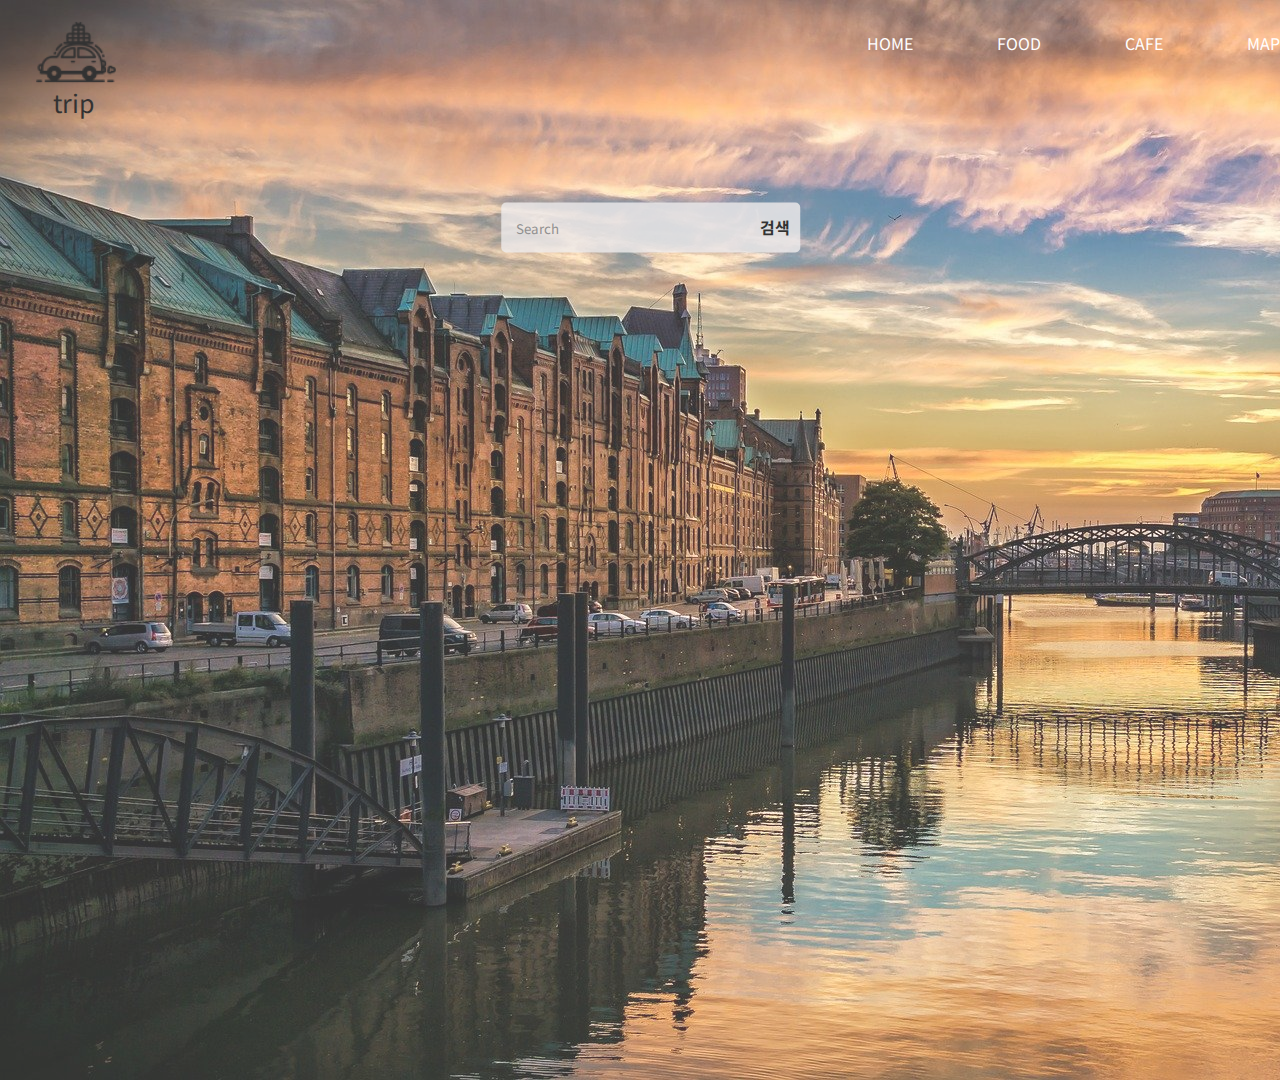
<file: home1.html>
<!DOCTYPE html>
<html lang="en">
<head>
    <link href="https://fonts.googleapis.com/css2?family=Noto+Sans+KR&display=swap" rel="stylesheet">
    <link rel="stylesheet" type="text/css" href="style1.css">
    <meta charset="UTF-8">
    <meta http-equiv="X-UA-Compatible" content="IE=edge">
    <meta name="viewport" content="width=device-width, initial-scale=1.0">
    <title>Document</title>
</head>
<body>
    <div class = "wrap">
        <div class = "intro_bg">
            
            <div class = "header">
                
                <div class="title">
                    <img src = "icons/여행.png">
                    <div>trip</div>
                </div>
                <ul class= "nav">
                   <li><a href="home.html">HOME</a></li>
                   <li><a href="#">FOOD</a></li>
                   <li><a href="#">CAFE</a></li>
                   <li><a href="home.html#link_main_text1">MAP</a></li>
                </ul>
                </div>
                    <div class = "center">
                        <form>
                            <input type = "search" placeholder="Search" name = "serach">
                            <span>검색</span>
                        </form>
                    </div>
            </div>
            
        </div>
    
</body>
</html>
</file>
<file: style1.css>
*{
    font-family: 'Noto Sans KR', sans-serif;
    list-style: none;
    text-decoration: none;
    border-collapse: collapse;
    margin: 0px;
    padding: 0px;
    color: #000;
}

.intro_bg {
    background-image: url("image/여행배경.jpg");
    width: 100%;
    height: 1080px;
    opacity: 0.8;
    
}

.title  {
    width: 300x;
    height: 60px;
    
    margin-top: 12px;
    margin-left: 24px;
    padding-left: 12px;
    
}

.title > img {
    width: 80px;
}

.title > div {
    font-size: 25px;
    margin-left: 17px;
    line-height: 10px;

}

.header {
    display: flex;
    width: 1280px;
    height: 86px;
    
}



.nav {
    display: flex;
    width: calc(1280px - 60px);
    
    justify-content: flex-end;
    line-height: 86px;
    
}

.nav > li {
    margin-left: 84px;
}

.nav > li > a {
    color: white;
 }

 .center  {
     position: absolute;
     top: 25%;
     left: 45%;
     transform: translate(-25%, -45%);
     background:rgba(236, 232, 232, 0.8);
     padding: 5px;
     border-radius: 5px;
     
 }
 .center > form {
     background: rgba(0, 0, 0, 0.0);
 }
 .center > form > input {
     border:none;
     width:250px;
     height: 40px;
     background:rgba(0,0,0,0.0);
     color: #000;
     padding-left: 10px;
 }

 .center > form > span {
     width: 50px;
     color:rgba(0,0,0,1);
     font-weight: bold;
     cursor: pointer;
     margin-right: 5px;
 }
</file>
